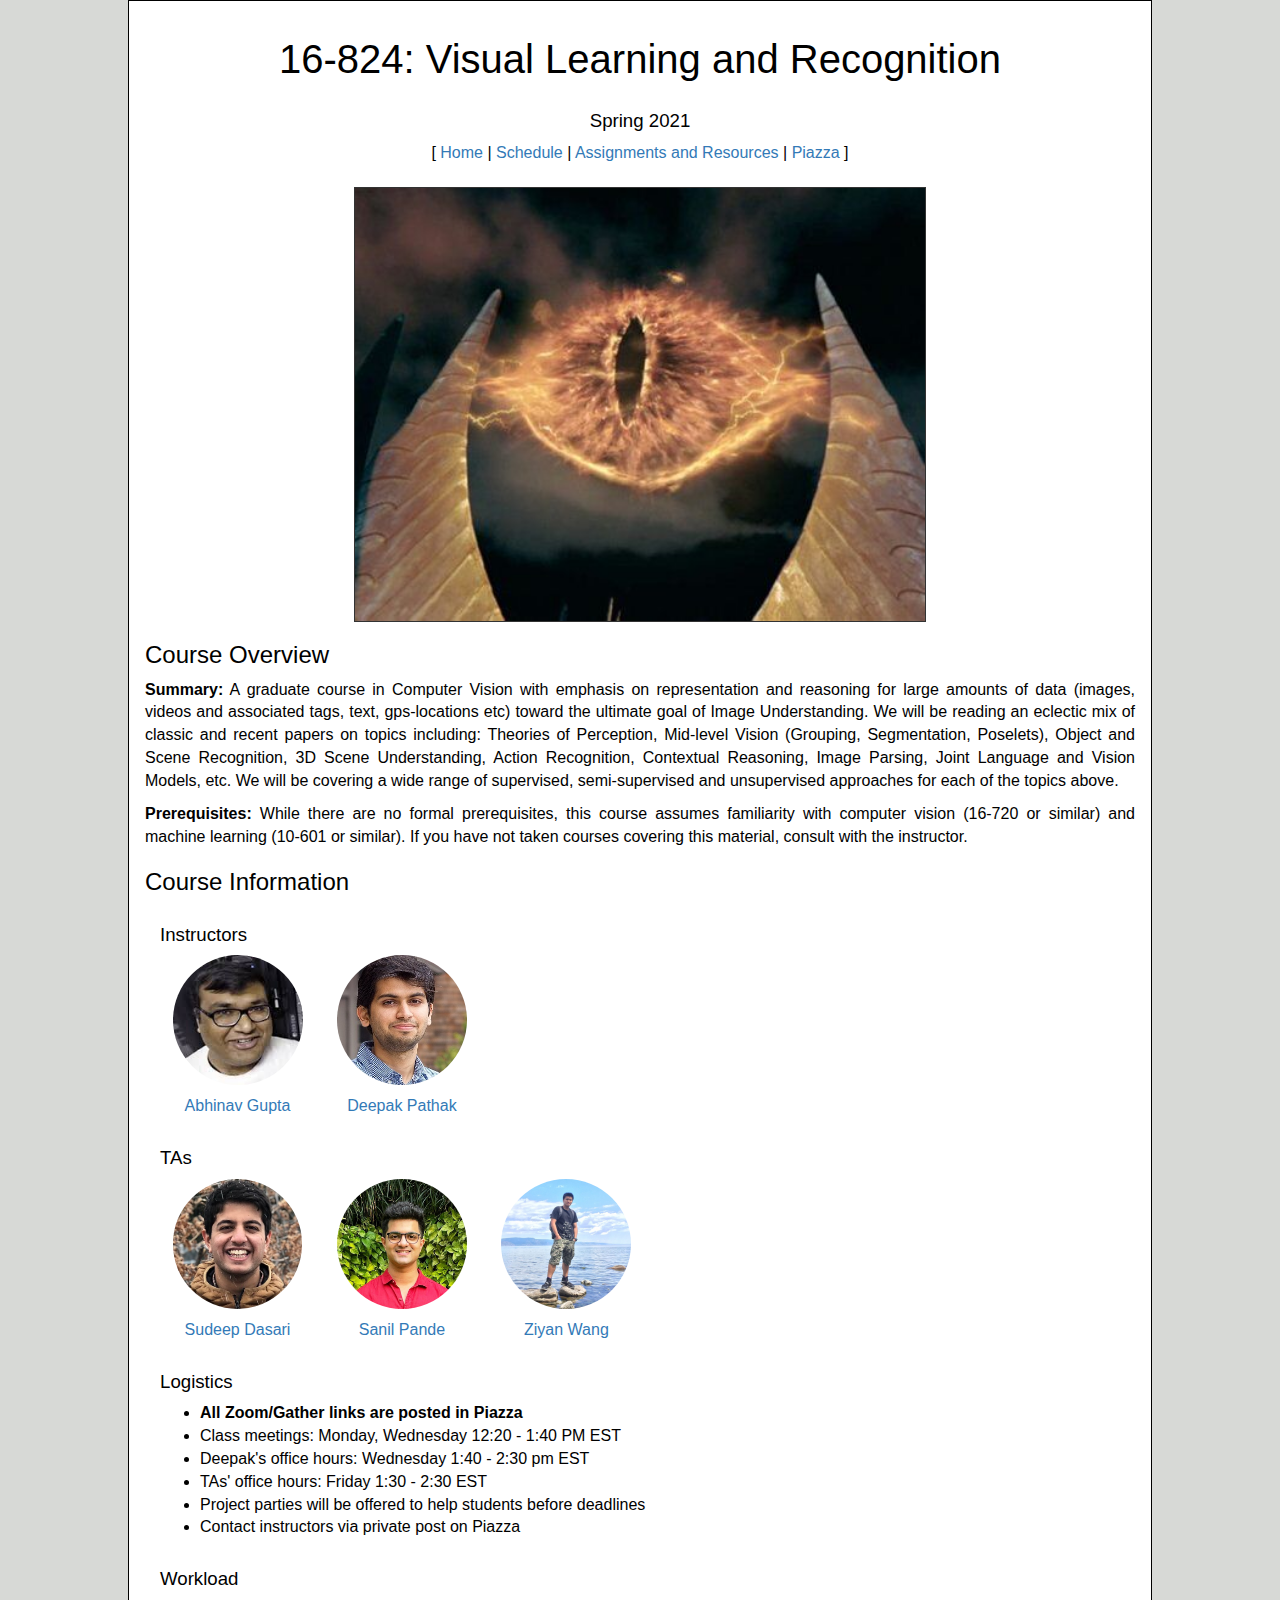
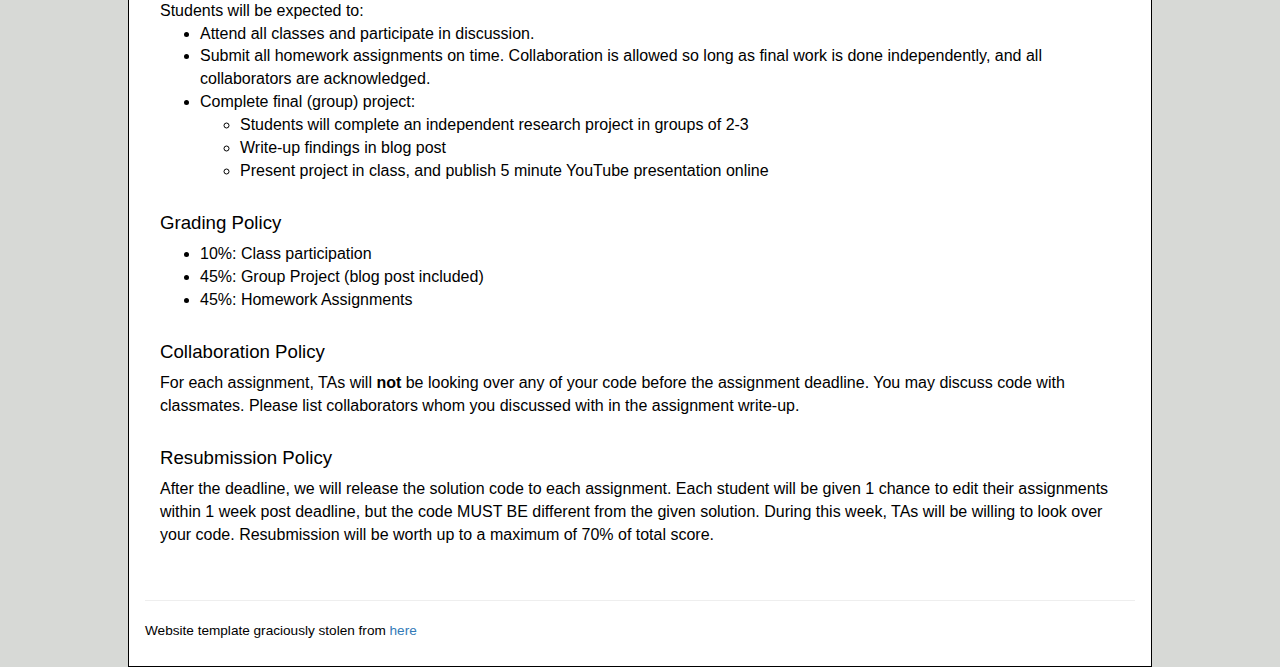
<file: index.html>
<!DOCTYPE html PUBLIC "-//W3C//DTD XHTML 1.0 Transitional//EN" "http://www.w3.org/TR/xhtml1/DTD/xhtml1-transitional.dtd">
<html xmlns="http://www.w3.org/1999/xhtml">
<head>
<link rel="icon" href="https://www.ri.cmu.edu/wp-content/uploads/2017/04/ri-favicon.ico">

<meta http-equiv="Content-Type" content="text/html; charset=utf-8" />
<title>VLR Spring 2021</title>

  <link rel="stylesheet" href="https://maxcdn.bootstrapcdn.com/bootstrap/3.2.0/css/bootstrap.min.css">
  <link href="css/style.css" rel="stylesheet" type="text/css" />
</head>

<body>
<div class="container">
  <table border="0" align="center">
    <tr>
      <td width="900" align="center" valign="middle">
      <span class="title"> <h1>16-824: Visual Learning and Recognition</h1></span></td>
    </tr>
      <td colspan="3" align="center"><h3>Spring 2021</h3> </td>
    </tr>
    <tr>

      <td colspan="3" align="center"><span class="menubar">[ <a href="index.html">Home</a> | <a href="schedule.html">Schedule</a> | <a href="resources.html">Assignments and Resources</a> | <a href="https://www.piazza.com/cmu/spring2021/16824">Piazza</a> ]</span></td>
    </tr>
  </table>
  <br>
  <p align="center"><img class="teaser" src="images/eye_of_sauron.jpg" height="435" align="middle" /></p>
  <!--One Ring to rule them all, One Ring to find them,
      One Ring to bring them all, and in the darkness bind them,-->

<h2>Course Overview</h2>
<p style="text-align:justify"> <b>Summary:</b> A graduate course in Computer Vision with emphasis on representation and reasoning for large amounts of data (images, videos and associated tags, text, gps-locations etc) toward the ultimate goal of Image Understanding. We will be reading an eclectic mix of classic and recent papers on topics including: Theories of Perception, Mid-level Vision (Grouping, Segmentation, Poselets), Object and Scene Recognition, 3D Scene Understanding, Action Recognition, Contextual Reasoning, Image Parsing, Joint Language and Vision Models, etc. We will be covering a wide range of supervised, semi-supervised and unsupervised approaches for each of the topics above.</p>
<p style="text-align:justify"> <b>Prerequisites:</b> While there are no formal prerequisites, this course assumes familiarity with computer vision (16-720 or similar) and machine learning (10-601 or similar). If you have not taken courses covering this material, consult with the instructor.</p>

<!--<h2>Announcements</h2>-->

<h2>Course Information</h2>
  <div class="col-md-12">
    <h3>Instructors</h3>
    <div class="instructor">
      <a href="http://www.cs.cmu.edu/~abhinavg/">
      <div class="instructorphoto"><img src="images/abhinav.jpg"></div>
      <div>Abhinav Gupta</div>
      </a>
    </div>
        <div class="instructor">
		<a href="https://www.cs.cmu.edu/~dpathak/">
      <div class="instructorphoto"><img src="images/deepak.jpg"></div>
      <div>Deepak Pathak</div>
      </a>
    </div>
  </div>
  <div class="col-md-12">
    <h3>TAs</h3>
    <div class="instructor">
      <a href="https://sudeepdasari.github.io/">
      <div class="instructorphoto"><img src="images/sudeep.jpg"></div>
      <div>Sudeep Dasari</div>
      </a>
    </div>
    <div class="instructor">
      <a href="https://sanilpande.github.io/">
      <div class="instructorphoto"><img src="images/sanil.jpg"></div>
      <div>Sanil Pande</div>
      </a>
    </div>
    <div class="instructor">
      <a href="https://ziyanw1.github.io/">
      <div class="instructorphoto"><img src="images/ziyan.png"></div>
      <div>Ziyan Wang</div>
      </a>
    </div>
  </div>
  
    <div class="col-md-12">
      <h3>Logistics</h3>
      <ul>
        <li> <b> All Zoom/Gather links are posted in Piazza</b> </li>
        <li>Class meetings: Monday, Wednesday 12:20 - 1:40 PM EST </li>
        <li>  Deepak's office hours: Wednesday 1:40 - 2:30 pm EST </li>
	<li>TAs' office hours: Friday 1:30 - 2:30 EST </li>
	<li>Project parties will be offered to help students before deadlines </li>
        <li>Contact instructors via private post on Piazza</li>
      </ul>
    </div>

    <div class="col-md-12">
        <h3>Workload</h3>
        Students will be expected to:
        <ul>
          <li>Attend all classes and participate in discussion.</li>
          <li>Submit all homework assignments on time. Collaboration is allowed so long as final work is done independently, and all collaborators are acknowledged. </li>
          <li>Complete final (group) project:</li>
            <ul>
              <li> Students will complete an independent research project in groups of 2-3 </li>
              <li> Write-up findings in blog post</li>
              <li> Present project in class, and publish 5 minute YouTube presentation online</li>
            </ul>
        </ul>
      </div>

    <div class="col-md-12">
      <h3>Grading Policy</h3>
      <ul>
          <li> 10%: Class participation </li>
          <li> 45%: Group Project (blog post included) </li>
          <li> 45%: Homework Assignments </li>
      </ul>
      
    </div>

    <div class="col-md-12">
        <h3> Collaboration Policy </h3>
        <p> For each assignment, TAs will <b>not</b> be looking over any of your code before the assignment deadline. You may discuss code with classmates. Please list collaborators whom you discussed with in the assignment write-up.</p>
    </div>
    <div class="col-md-12">
        <h3> Resubmission Policy </h3>
        <p> After the deadline, we will release the solution code to each assignment. Each student will be given 1 chance to edit their assignments within 1 week post deadline, but the code MUST BE different from the given solution. During this week, TAs will be willing to look over your code. Resubmission will be worth up to a maximum of 70% of total score. </p>
    </div>
<p>&nbsp;</p>

<hr />
<p> <small>Website template graciously stolen from <a href="https://phillipi.github.io/6.882/2020/">here</a></small> </p>


</div>
</body>
</html>
</file>
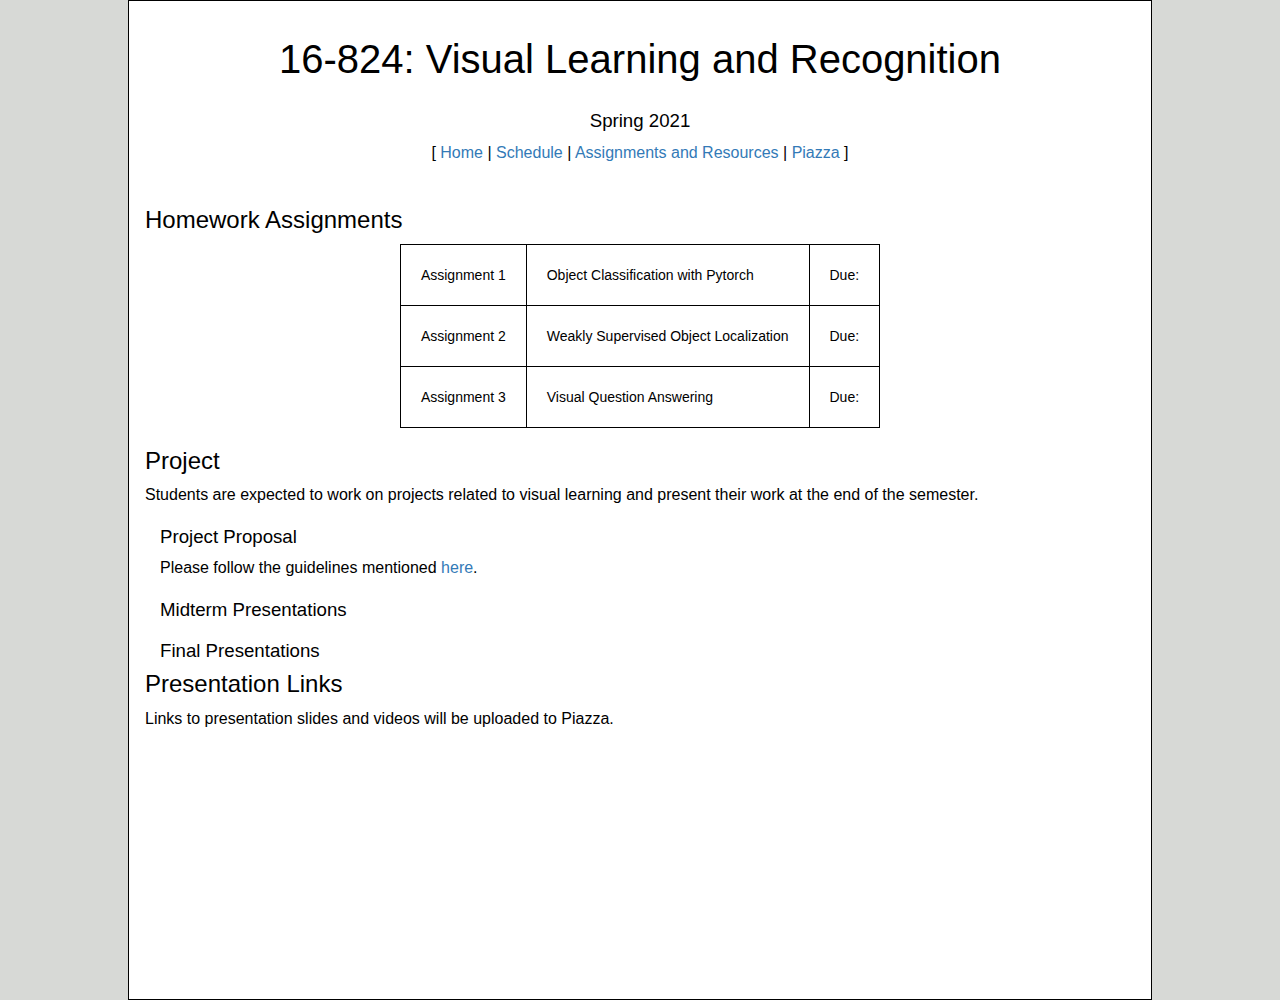
<file: resources.html>
<!DOCTYPE html PUBLIC "-//W3C//DTD XHTML 1.0 Transitional//EN" "http://www.w3.org/TR/xhtml1/DTD/xhtml1-transitional.dtd">
<html xmlns="http://www.w3.org/1999/xhtml">
<head>
<meta http-equiv="Content-Type" content="text/html; charset=utf-8" />
<link rel="icon" href="https://www.ri.cmu.edu/wp-content/uploads/2017/04/ri-favicon.ico">

<title>VLR Spring 2021</title>

  <link rel="stylesheet" href="https://maxcdn.bootstrapcdn.com/bootstrap/3.2.0/css/bootstrap.min.css">
  <link href="css/style.css" rel="stylesheet" type="text/css" />
</head>

<body>
<div class="container">
    <table border="0" align="center">
        <tr>
            <td width="900" align="center" valign="middle">
            <span class="title"> <h1>16-824: Visual Learning and Recognition</h1></span></td>
        </tr>
            <td colspan="3" align="center"><h3>Spring 2021</h3> </td>
        </tr>
        <tr>

            <td colspan="3" align="center"><span class="menubar">[ <a href="index.html">Home</a> | <a href="schedule.html">Schedule</a> | <a href="resources.html">Assignments and Resources</a> | <a href="https://www.piazza.com/cmu/spring2021/16824">Piazza</a> ]</span></td>
        </tr>
        </table>
        <br>

<h2>Homework Assignments</h2>
<style type="text/css">
    .tg  {border-collapse:collapse;border-spacing:0;margin:0px auto;}
    .tg td{border-color:black;border-style:solid;border-width:1px;font-family:Arial, sans-serif;font-size:14px;
      overflow:hidden;padding:20px 20px;word-break:normal;}
    .tg th{border-color:black;border-style:solid;border-width:1px;font-family:Arial, sans-serif;font-size:14px;
      font-weight:normal;overflow:hidden;padding:20px 20px;word-break:normal;}
    .tg .tg-0lax{text-align:left;vertical-align:top}
    </style>
    <table class="tg">
    <tbody>
      <tr>
        <td class="tg-0lax">Assignment 1</td>
        <td class="tg-0lax"><span style="font-weight:400;font-style:normal;text-decoration:none">Object Classification with Pytorch</span></td>
        <td class="tg-0lax">Due:</td>
      </tr>
      <tr>
        <td class="tg-0lax">Assignment 2</td>
        <td class="tg-0lax"><span style="font-weight:400;font-style:normal;text-decoration:none">Weakly Supervised Object Localization</span></td>
        <td class="tg-0lax"><span style="font-weight:400;font-style:normal">Due:</span></td>
      </tr>
      <tr>
        <td class="tg-0lax"><span style="font-weight:400;font-style:normal">Assignment 3</span></td>
        <td class="tg-0lax">Visual Question Answering</td>
        <td class="tg-0lax"><span style="font-weight:400;font-style:normal">Due:</span></td>
      </tr>
    </tbody>
    </table>


<h2>Project</h2>
Students are expected to work on projects related to visual learning and present their work at the end of the semester.
    <div class="col-md-12">
      <h3>Project Proposal</h3>
        Please follow the guidelines mentioned <a href="docs/S21_16824_proposal.pdf">here</a>.
        <!-- The project proposal is due on XXth February and is worth Y % of the grade. -->
      
        <h3>Midterm Presentations</h3>
        
        <h3>Final Presentations</h3>
        <!-- Final presentations will take place sometime in May. Each group will have MM minutes to present followed by MM minutes of Q&A. -->
    </div>

<h2>Presentation Links</h2>
Links to presentation slides and videos will be uploaded to Piazza.


</div>
</body>
</html>
</file>
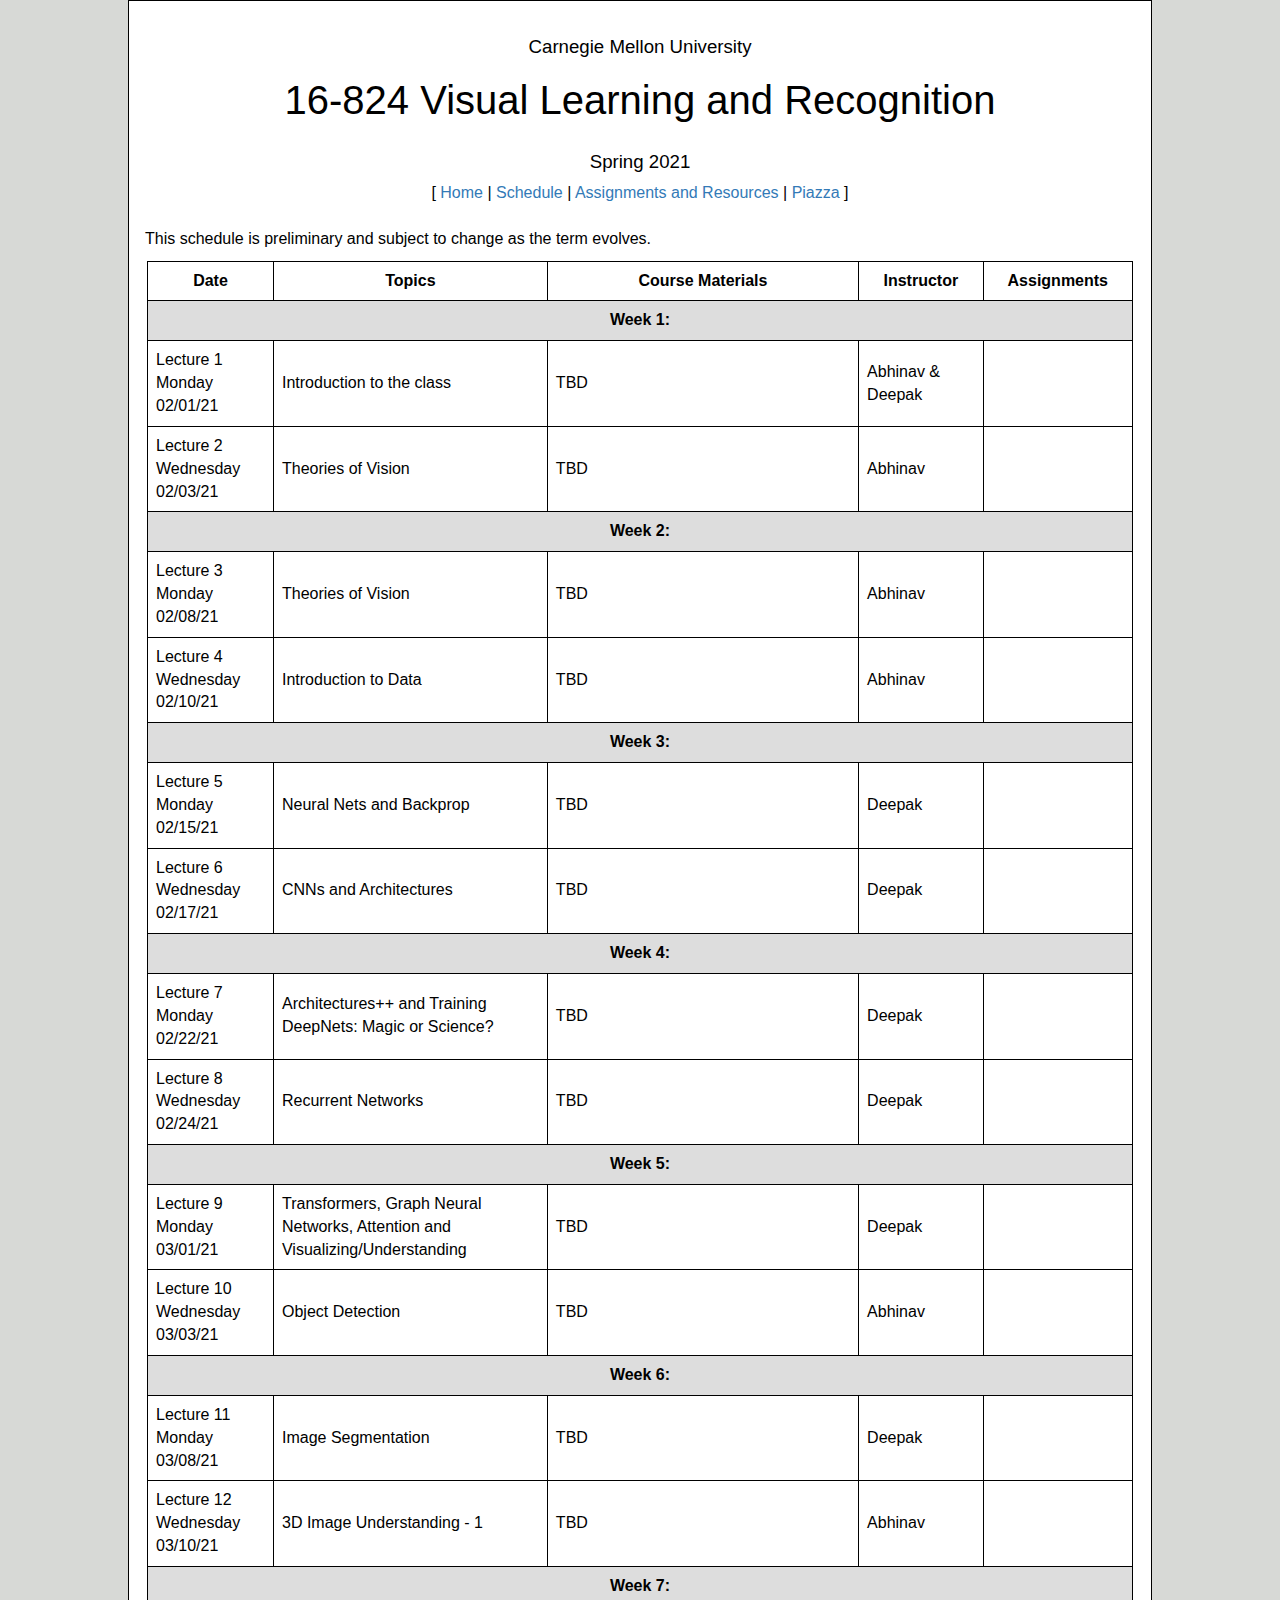
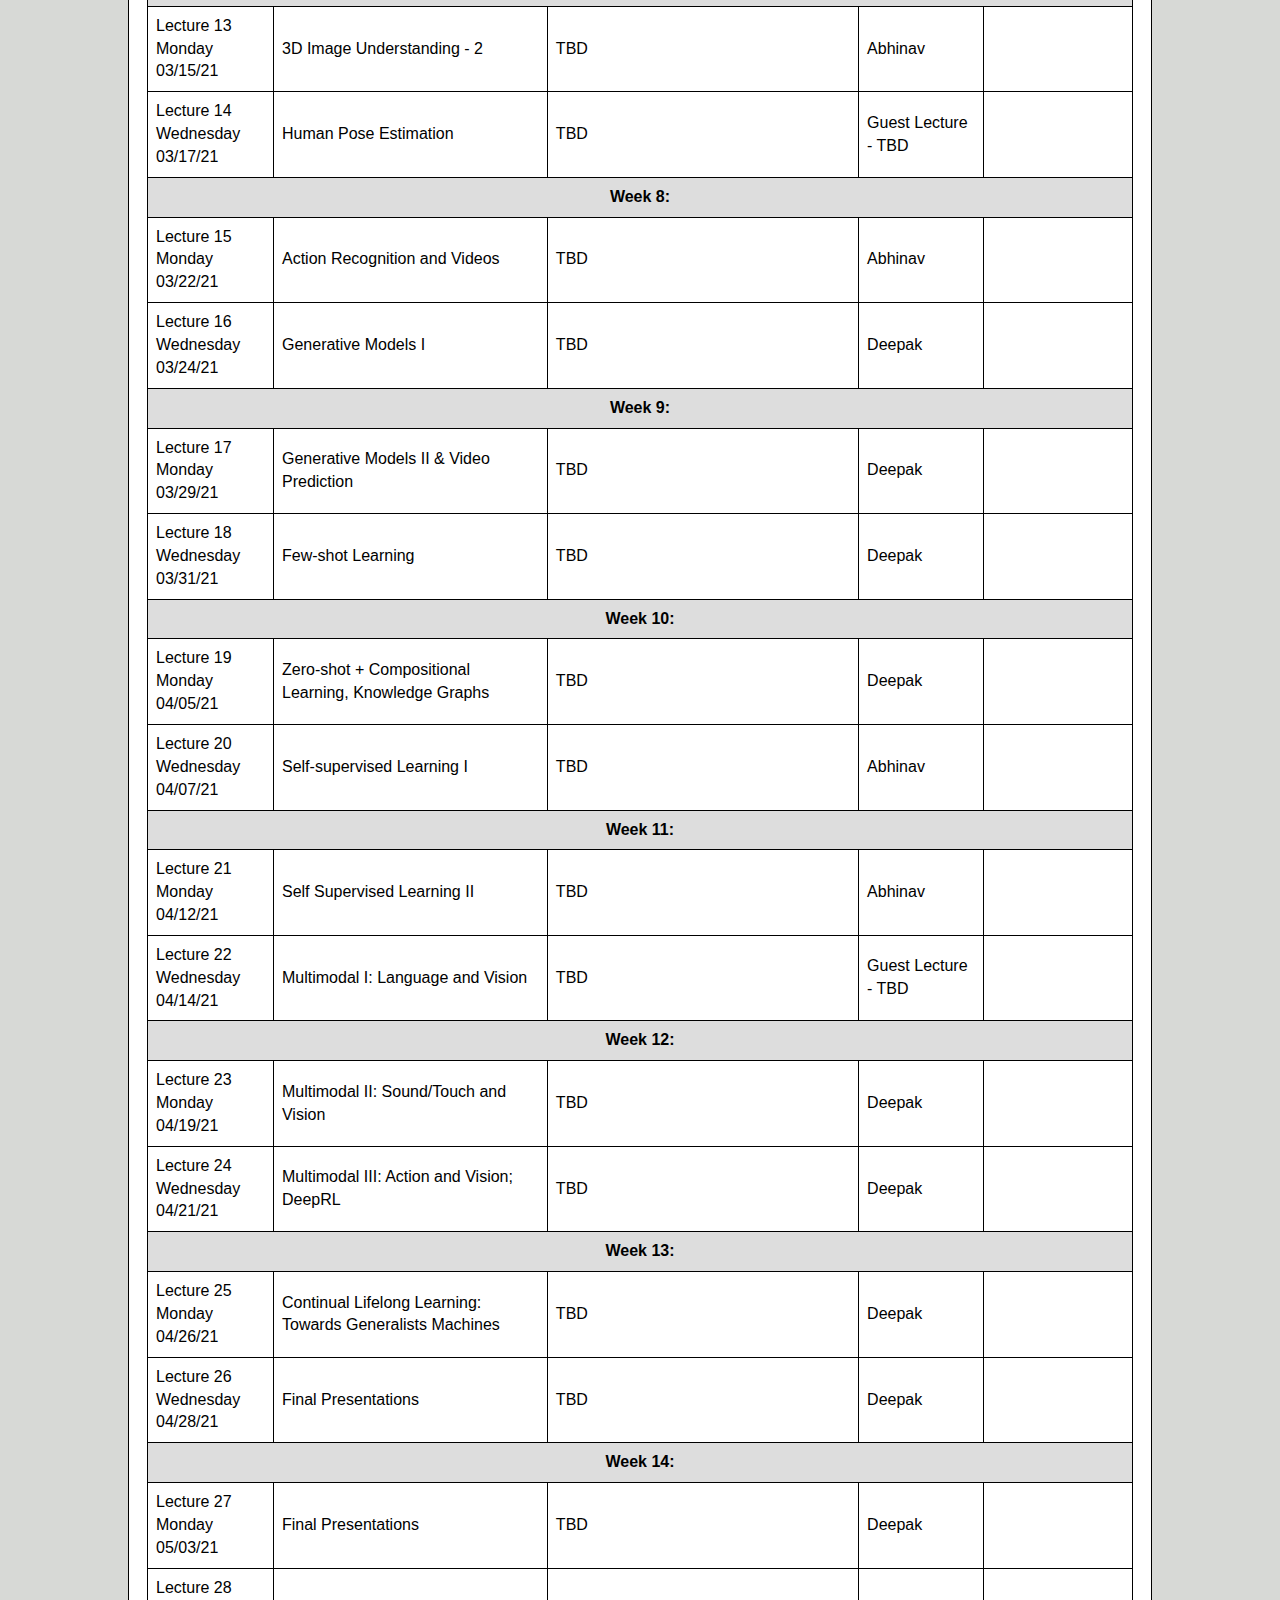
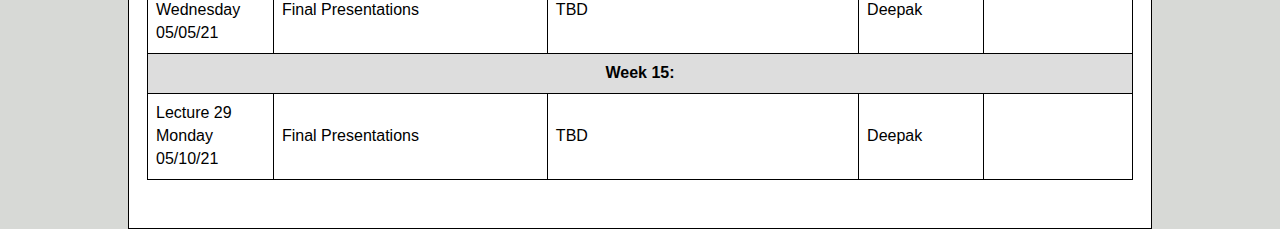
<file: schedule.html>
<!DOCTYPE html PUBLIC "-//W3C//DTD XHTML 1.0 Transitional//EN" "http://www.w3.org/TR/xhtml1/DTD/xhtml1-transitional.dtd">
<html xmlns="http://www.w3.org/1999/xhtml">
<head>
<link rel="icon" href="https://www.ri.cmu.edu/wp-content/uploads/2017/04/ri-favicon.ico">

<meta http-equiv="Content-Type" content="text/html; charset=utf-8" />
<title>16-824 Visual Learning and Recognition, Spring 2021</title>

  <link rel="stylesheet" href="https://maxcdn.bootstrapcdn.com/bootstrap/3.2.0/css/bootstrap.min.css">
  <link href="css/style.css" rel="stylesheet" type="text/css" />
</head>

<body>
<div class="container">
  <table border="0" align="center">
    <tr>
      <td width="900" align="center" valign="middle"><h3>Carnegie Mellon University</h3>
      <span class="title"><h1>16-824 Visual Learning and Recognition</h1></span></td>
    </tr>
    <tr>
      <td colspan="3" align="center"><h3>Spring 2021</h3></td>
    </tr>
    <tr>

        <td colspan="3" align="center"><span class="menubar">[ <a href="index.html">Home</a> | <a href="schedule.html">Schedule</a> | <a href="resources.html">Assignments and Resources</a> | <a href="https://www.piazza.com/cmu/spring2021/16824">Piazza</a> ]</span></td>
    </tr>
  </table>
  <br>
<p>This schedule is preliminary and subject to change as the term
evolves.</p>

<table class="schedule" align="center" border="1" width="986">
  <tbody>
    <tr>
      <td align="center" width="100"><strong>Date</strong></td>
      <td align="center" width="220"><strong>Topics</strong></td>
      <td align="center" width="250"><strong>Course Materials</strong></td>
      <td align="center" width="100"><strong>Instructor</strong></td>
      <td align="center" width="120"><strong>Assignments</strong></td>
    </tr>

    <tr>
      <td colspan="6" class="schedule_week" align="center" height="28" valign="middle">Week 1:</td>
    </tr>
    <!-- TODO: change the links for lectures -->
    <tr>
      <td sdnum="1033;0;@" align="left">Lecture 1<br>Monday 02/01/21</td>
      <td align="left">Introduction to the class</td>
      <td align="left">TBD</td>
      <td align="left">Abhinav & Deepak</td>
      <td></td>
    </tr>
    <tr>
        <td sdnum="1033;0;@" align="left">Lecture 2<br>Wednesday 02/03/21</td>
        <td align="left">Theories of Vision</td>
        <td align="left">TBD</td>
        <td align="left">Abhinav</td>
        <td></td>
      </tr>

    <tr>
        <td colspan="6" class="schedule_week" align="center" height="28" valign="middle">Week 2:</td>
    </tr>
    <!-- TODO: change the links for lectures -->
    <tr>
        <td sdnum="1033;0;@" align="left">Lecture 3<br>Monday 02/08/21</td>
        <td align="left">Theories of Vision</td>
        <td align="left">TBD</td>
        <td align="left">Abhinav</td>
        <td></td>
      </tr>
    
      <tr>
        <td sdnum="1033;0;@" align="left">Lecture 4<br>Wednesday 02/10/21</td>
        <td align="left">Introduction to Data</td>
        <td align="left">TBD</td>
        <td align="left">Abhinav</td>
        <td></td>
      </tr>

      <tr>
        <td colspan="6" class="schedule_week" align="center" height="28" valign="middle">Week 3:</td>
    </tr>
    <!-- TODO: change the links for lectures -->
    <tr>
        <td sdnum="1033;0;@" align="left">Lecture 5<br>Monday 02/15/21</td>
        <td align="left">Neural Nets and Backprop</td>
        <td align="left">TBD</td>
        <td align="left">Deepak</td>
        <td></td>
      </tr>
    
      <tr>
        <td sdnum="1033;0;@" align="left">Lecture 6<br>Wednesday 02/17/21</td>
        <td align="left">CNNs and Architectures</td>
        <td align="left">TBD</td>
        <td align="left">Deepak</td>
        <td></td>
      </tr>

      <tr>
        <td colspan="6" class="schedule_week" align="center" height="28" valign="middle">Week 4:</td>
    </tr>
    <!-- TODO: change the links for lectures -->
    <tr>
        <td sdnum="1033;0;@" align="left">Lecture 7<br>Monday 02/22/21</td>
        <td align="left">Architectures++ and Training DeepNets: Magic or Science?</td>
        <td align="left">TBD</td>
        <td align="left">Deepak</td>
        <td></td>
      </tr>
    
      <tr>
        <td sdnum="1033;0;@" align="left">Lecture 8<br>Wednesday 02/24/21</td>
        <td align="left">Recurrent Networks</td>
        <td align="left">TBD</td>
        <td align="left">Deepak</td>
        <td></td>
      </tr>

      <tr>
        <td colspan="6" class="schedule_week" align="center" height="28" valign="middle">Week 5:</td>
    </tr>
    <!-- TODO: change the links for lectures -->
    <tr>
        <td sdnum="1033;0;@" align="left">Lecture 9<br>Monday 03/01/21</td>
        <td align="left">Transformers, Graph Neural Networks, Attention and Visualizing/Understanding</td>
        <td align="left">TBD</td>
        <td align="left">Deepak</td>
        <td></td>
      </tr>
    
      <tr>
        <td sdnum="1033;0;@" align="left">Lecture 10<br>Wednesday 03/03/21</td>
        <td align="left">Object Detection</td>
        <td align="left">TBD</td>
        <td align="left">Abhinav</td>
        <td></td>
      </tr>

      <tr>
        <td colspan="6" class="schedule_week" align="center" height="28" valign="middle">Week 6:</td>
    </tr>
    <!-- TODO: change the links for lectures -->
    <tr>
        <td sdnum="1033;0;@" align="left">Lecture 11<br>Monday 03/08/21</td>
        <td align="left">Image Segmentation</td>
        <td align="left">TBD</td>
        <td align="left">Deepak</td>
        <td></td>
      </tr>
    
      <tr>
        <td sdnum="1033;0;@" align="left">Lecture 12<br>Wednesday 03/10/21</td>
        <td align="left">3D Image Understanding - 1</td>
        <td align="left">TBD</td>
        <td align="left">Abhinav</td>
        <td></td>
      </tr>

      <tr>
        <td colspan="6" class="schedule_week" align="center" height="28" valign="middle">Week 7:</td>
    </tr>
    <!-- TODO: change the links for lectures -->
    <tr>
        <td sdnum="1033;0;@" align="left">Lecture 13<br>Monday 03/15/21</td>
        <td align="left">3D Image Understanding - 2</td>
        <td align="left">TBD</td>
        <td align="left">Abhinav</td>
        <td></td>
      </tr>
    
      <tr>
        <td sdnum="1033;0;@" align="left">Lecture 14<br>Wednesday 03/17/21</td>
        <td align="left">Human Pose Estimation</td>
        <td align="left">TBD</td>
        <td align="left">Guest Lecture - TBD</td>
        <td></td>
      </tr>

      <tr>
        <td colspan="6" class="schedule_week" align="center" height="28" valign="middle">Week 8:</td>
    </tr>
    <!-- TODO: change the links for lectures -->
    <tr>
        <td sdnum="1033;0;@" align="left">Lecture 15<br>Monday 03/22/21</td>
        <td align="left">Action Recognition and Videos</td>
        <td align="left">TBD</td>
        <td align="left">Abhinav</td>
        <td></td>
      </tr>
    
      <tr>
        <td sdnum="1033;0;@" align="left">Lecture 16<br>Wednesday 03/24/21</td>
        <td align="left">Generative Models I</td>
        <td align="left">TBD</td>
        <td align="left">Deepak</td>
        <td></td>
      </tr>

      <tr>
        <td colspan="6" class="schedule_week" align="center" height="28" valign="middle">Week 9:</td>
    </tr>
    <!-- TODO: change the links for lectures -->
    <tr>
        <td sdnum="1033;0;@" align="left">Lecture 17<br>Monday 03/29/21</td>
        <td align="left">Generative Models II & Video Prediction</td>
        <td align="left">TBD</td>
        <td align="left">Deepak</td>
        <td></td>
      </tr>
    
      <tr>
        <td sdnum="1033;0;@" align="left">Lecture 18<br>Wednesday 03/31/21</td>
        <td align="left">Few-shot Learning</td>
        <td align="left">TBD</td>
        <td align="left">Deepak</td>
        <td></td>
      </tr>

      <tr>
        <td colspan="6" class="schedule_week" align="center" height="28" valign="middle">Week 10:</td>
    </tr>
    <!-- TODO: change the links for lectures -->
    <tr>
      <td sdnum="1033;0;@" align="left">Lecture 19<br>Monday 04/05/21</td>
      <td align="left">Zero-shot + Compositional Learning, Knowledge Graphs </td>
      <td align="left">TBD</td>
      <td align="left">Deepak</td>
      <td></td>
    </tr>
    
      <tr>
        <td sdnum="1033;0;@" align="left">Lecture 20<br>Wednesday 04/07/21</td>
        <td align="left">Self-supervised Learning I</td>
        <td align="left">TBD</td>
        <td align="left">Abhinav</td>
        <td></td>
      </tr>

      <tr>
        <td colspan="6" class="schedule_week" align="center" height="28" valign="middle">Week 11:</td>
    </tr>
    <!-- TODO: change the links for lectures -->
    <tr>
        <td sdnum="1033;0;@" align="left">Lecture 21<br>Monday 04/12/21</td>
        <td align="left">Self Supervised Learning II</td>
        <td align="left">TBD</td>
        <td align="left">Abhinav</td>
        <td></td>
      </tr>
    
      <tr>
        <td sdnum="1033;0;@" align="left">Lecture 22<br>Wednesday 04/14/21</td>
        <td align="left">Multimodal I: Language and Vision</td>
        <td align="left">TBD</td>
        <td align="left">Guest Lecture - TBD</td>
        <td></td>
      </tr>


      <tr>
        <td colspan="6" class="schedule_week" align="center" height="28" valign="middle">Week 12:</td>
    </tr>
    <!-- TODO: change the links for lectures -->
    <tr>
        <td sdnum="1033;0;@" align="left">Lecture 23<br>Monday 04/19/21</td>
        <td align="left">Multimodal II: Sound/Touch and Vision</td>
        <td align="left">TBD</td>
        <td align="left">Deepak</td>
        <td></td>
      </tr>
    
      <tr>
        <td sdnum="1033;0;@" align="left">Lecture 24<br>Wednesday 04/21/21</td>
        <td align="left">Multimodal III: Action and Vision; DeepRL</td>
        <td align="left">TBD</td>
        <td align="left">Deepak</td>
        <td></td>
      </tr>

      <tr>
        <td colspan="6" class="schedule_week" align="center" height="28" valign="middle">Week 13:</td>
    </tr>
    <!-- TODO: change the links for lectures -->
    <tr>
        <td sdnum="1033;0;@" align="left">Lecture 25<br>Monday 04/26/21</td>
        <td align="left">Continual Lifelong Learning: Towards Generalists Machines</td>
        <td align="left">TBD</td>
        <td align="left">Deepak</td>
        <td></td>
      </tr>
    
      <tr>
        <td sdnum="1033;0;@" align="left">Lecture 26<br>Wednesday 04/28/21</td>
        <td align="left">Final Presentations</td>
        <td align="left">TBD</td>
        <td align="left">Deepak</td>
        <td></td>
      </tr>


      <tr>
        <td colspan="6" class="schedule_week" align="center" height="28" valign="middle">Week 14:</td>
    </tr>
    <!-- TODO: change the links for lectures -->
    <tr>
        <td sdnum="1033;0;@" align="left">Lecture 27<br>Monday 05/03/21</td>
        <td align="left">Final Presentations</td>
        <td align="left">TBD</td>
        <td align="left">Deepak</td>
        <td></td>
      </tr>
    
      <tr>
        <td sdnum="1033;0;@" align="left">Lecture 28<br>Wednesday 05/05/21</td>
        <td align="left">Final Presentations</td>
        <td align="left">TBD</td>
        <td align="left">Deepak</td>
        <td></td>
      </tr>


      <tr>
        <td colspan="6" class="schedule_week" align="center" height="28" valign="middle">Week 15:</td>
    </tr>
    <!-- TODO: change the links for lectures -->
    <tr>
        <td sdnum="1033;0;@" align="left">Lecture 29<br>Monday 05/10/21</td>
        <td align="left">Final Presentations</td>
        <td align="left">TBD</td>
        <td align="left">Deepak</td>
        <td></td>
      </tr>

  </tbody>
</table>
<p>&nbsp;</p>
</div>

</body></html>
</file>
<file: css/style.css>
/* CSS Document */

body {
	background: rgb(215,217,214);
	color: #000;
    font-family: 'Roboto', sans-serif;
    font-weight: 300;
	font-size:16px;
}

/* Headings */

h1 {
  	font-size:30pt;
}

h2 {
	font-size:18pt;
}

h3 {
  	font-size:14pt;
}


/* Hyperlinks */

img.teaser {
	border: 1px solid #333;
}


a:active {
  color: red;
  text-decoration: underline;
}

a:hover {
  text-decoration: underline;
}


/* Main page container */

.container {
	width: 1024px;
	min-height: 1000px;
	margin: 0 auto; /* top and bottom, right and left */
	border: 1px solid #000;*/
	text-align: left;
	padding: 1em 1em 1em 1em; /* top, right, bottom, left */
	color: #000;
	background: #fff;
}

/* Title and menu */

.title{
	font-size: 18pt;
	font-weight:bold;
	margin: 1px;
}

.menubar {
  white-space: nowrap;
  margin-bottom: 0em;
  text-align:center;
  font-size:16px;
}


/* Announcements */

.announce_date {
	font-size: .875em;
	font-style: italic;
}
.announce {
	font-size: inherit;
}
.schedule_week {
	font-weight: bold;
	background-color: #DDD;
}


/* Schedule */

table.schedule {
	border-width: 1px;
	border-spacing: 2px;
	border-style: none;
	border-color: #000;
	border-collapse: collapse;
	background-color: white;
}
.schedule td {
	padding: 8px;
}



/* Notes */

table.notes {
	border: none;
	border-collapse: collapse;
}

.notes td {
	border-bottom: 1px solid;
	padding-bottom: 5px;
	padding-top: 5px;
}


/* Problem sets */

table.psets {
/*	border: none;*/
	border-collapse: collapse;
}

.psets td {
	border-bottom: 1px solid;
	padding-bottom: 5px;
	padding-top: 5px;
}


.acknowledgement
{
	font-size: .875em;
}

.code {
	font-family: "Courier New", Courier, monospace
}

.instructorphoto img {
  height: 130px;
  border-radius: 130px;
  margin-bottom: 10px;
}
.instructor {
  display: inline-block;
  width: 155px;
  text-align: center;
  margin-right: 5px;
	margin-bottom: 10px;
}
</file>
